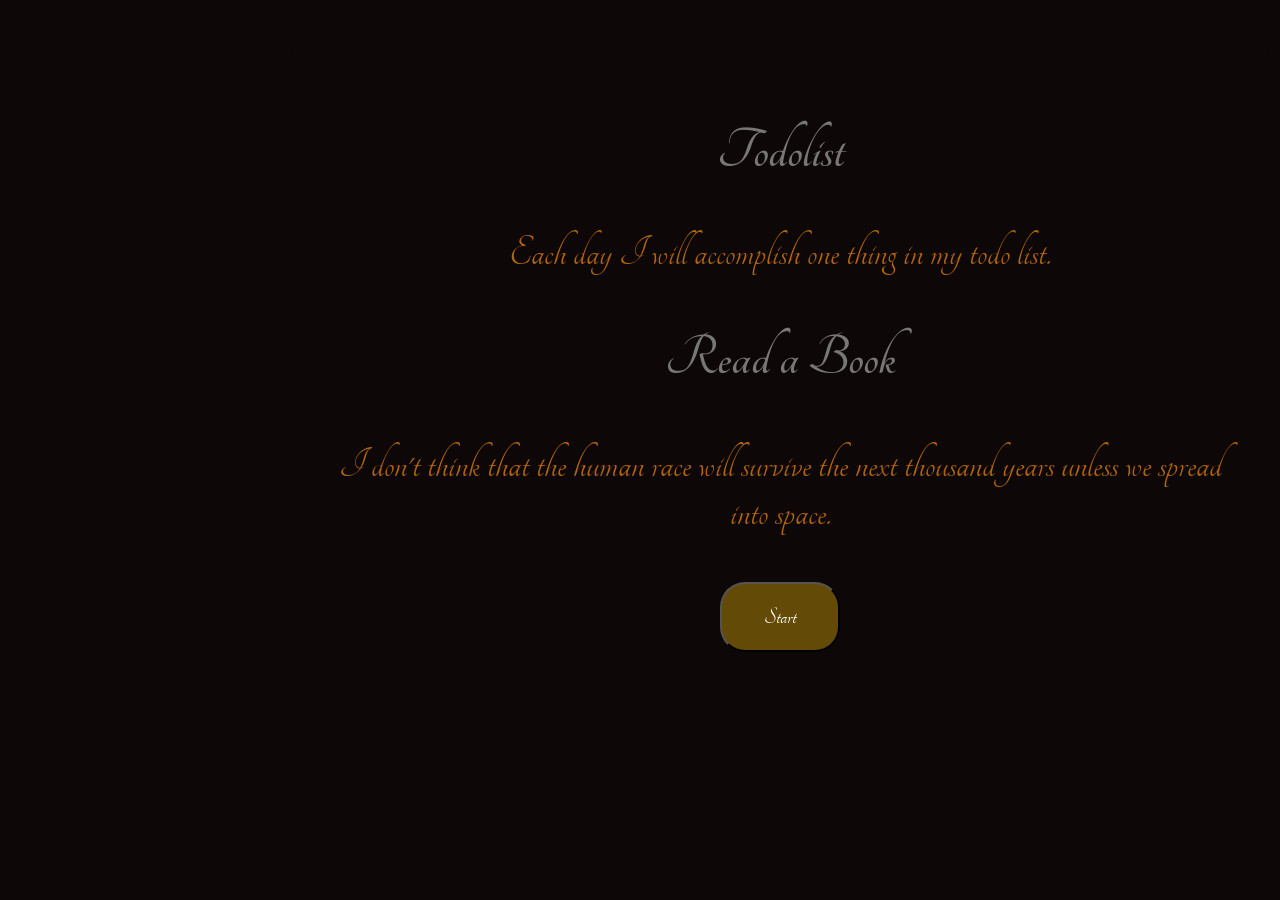
<file: First code/index.html>
<!DOCTYPE html>
<html>

<head>
    <link rel="preconnect" href="https://fonts.googleapis.com">
    <link rel="preconnect" href="https://fonts.gstatic.com" crossorigin>
    <link
        href="https://fonts.googleapis.com/css2?family=Fraunces:ital,opsz,wght@0,9..144,100..900;1,9..144,100..900&family=Tangerine:wght@400;700&display=swap"
        rel="stylesheet">

    <link rel="stylesheet" href="style.css">
</head>
<style>

</style>

<body class="body">

    <div>
        <div class="background-container d-flex flex-column justify-content-center">
            <div>
                <h1 class="head">Todolist</h1>
                <p class="head3">
                    Each day I will accomplish one thing in my todo list.
                </p>
            </div>

            <div class="head3">
                <h2 class="head">Read a Book</h2>

                <p class="head3">
                    I don't think that the human race will survive the next thousand years unless we spread into space.
                </p>
            </div>

            <div class="head2">
                <button class="button">Start</button>
            </div>
        </div>
    </div>

    </div>

</body>

</html>
</file>
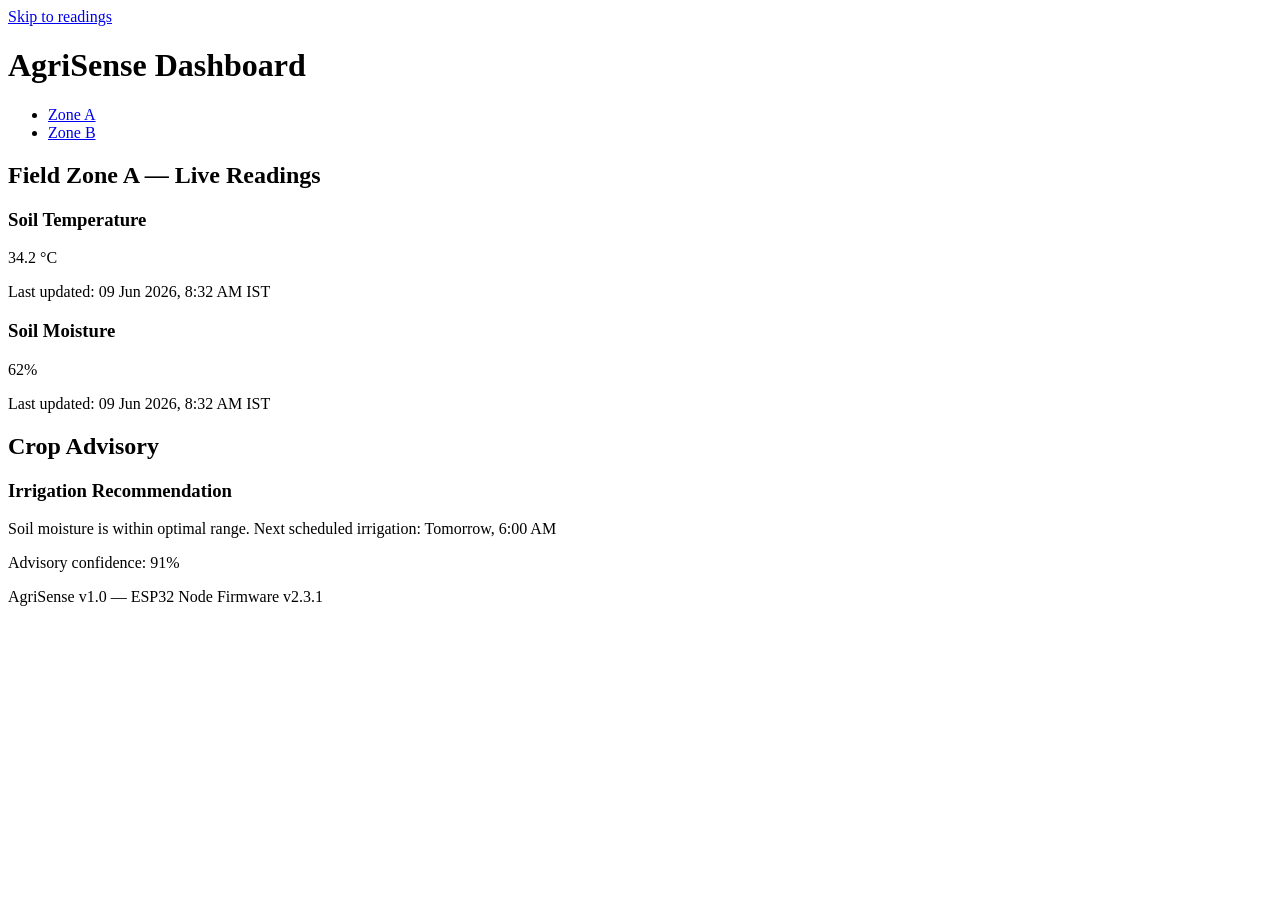
<file: Html sechamatic/index.html>
<!DOCTYPE html>
<html lang="en">
<!-- The example structure with ai (laterly I implemented code)-->

<head>
    <meta charset="UTF-8" />
    <meta name="viewport" content="width=device-width, initial-scale=1.0" />
    <!--
    viewport meta is critical for field dashboards —
    farm managers often check on mobile devices
  -->
    <title>AgriSense — Zone A Monitor</title>
</head>

<body>

    <!-- LANDMARK: Skip navigation for accessibility compliance-->
    <a href="#main-content" class="skip-link">Skip to readings</a>

    <header role="banner">
        <h1>AgriSense Dashboard</h1>
        <nav aria-label="Zone Navigation">
            <ul>
                <li><a href="#zone-a" aria-current="page">Zone A</a></li>
                <li><a href="#zone-b">Zone B</a></li>
            </ul>
        </nav>
    </header>

    <!-- MAIN CONTENT: This is where your React components will live
    eventually — but the semantic skeleton stays the same-->
    <main id="main-content">

        <section id="zone-a" aria-labelledby="zone-a-heading">
            <h2 id="zone-a-heading">Field Zone A — Live Readings</h2>

            <!-- 
        Each sensor reading is an <article> because it is:
        - Self-contained
        - Independently meaningful
        - Could be syndicated or extracted on its own
      -->

            <article aria-labelledby="soil-temp-label">
                <h3 id="soil-temp-label">Soil Temperature</h3>

                <!--
          <data> element: value="" holds the raw machine value
          Inner text holds human-readable formatted string
          Your JS will update data-* attributes and value dynamically
        -->
                <data value="34.2" data-unit="celsius" data-sensor-id="ESP32-ZA-01" data-status="normal">
                    34.2 °C
                </data>

                <!--
          <time> element: datetime="" must be ISO 8601 format
          This is what your database query and chart library reads
        -->
                <footer>
                    <p>Last updated:
                        <time datetime="2026-06-09T08:32:00+05:30">
                            09 Jun 2026, 8:32 AM IST
                        </time>
                    </p>
                </footer>
            </article>

            <article aria-labelledby="soil-moisture-label">
                <h3 id="soil-moisture-label">Soil Moisture</h3>
                <data value="62" data-unit="percent" data-sensor-id="ESP32-ZA-01" data-status="optimal">
                    62%
                </data>
                <footer>
                    <p>Last updated:
                        <time datetime="2026-06-09T08:32:00+05:30">
                            09 Jun 2026, 8:32 AM IST
                        </time>
                    </p>
                </footer>
            </article>

        </section>

        <!-- ============================================================
      ADVISORY SECTION: This is where your crop AI output appears
      Note: <aside> is WRONG here — advisory IS primary content
    ============================================================ -->
        <section aria-labelledby="advisory-heading">
            <h2 id="advisory-heading">Crop Advisory</h2>
            <article>
                <h3>Irrigation Recommendation</h3>
                <p>Soil moisture is within optimal range.
                    Next scheduled irrigation: <time datetime="2026-06-10T06:00:00+05:30">
                        Tomorrow, 6:00 AM
                    </time>
                </p>
                <!--
          data-confidence will eventually be populated by
          your Python ML model's output score
        -->
                <footer>
                    <p>Advisory confidence: <data value="0.91">91%</data></p>
                </footer>
            </article>
        </section>

    </main>

    <footer role="contentinfo">
        <p>AgriSense v1.0 — ESP32 Node Firmware v2.3.1</p>
    </footer>

</body>

</html>
</file>
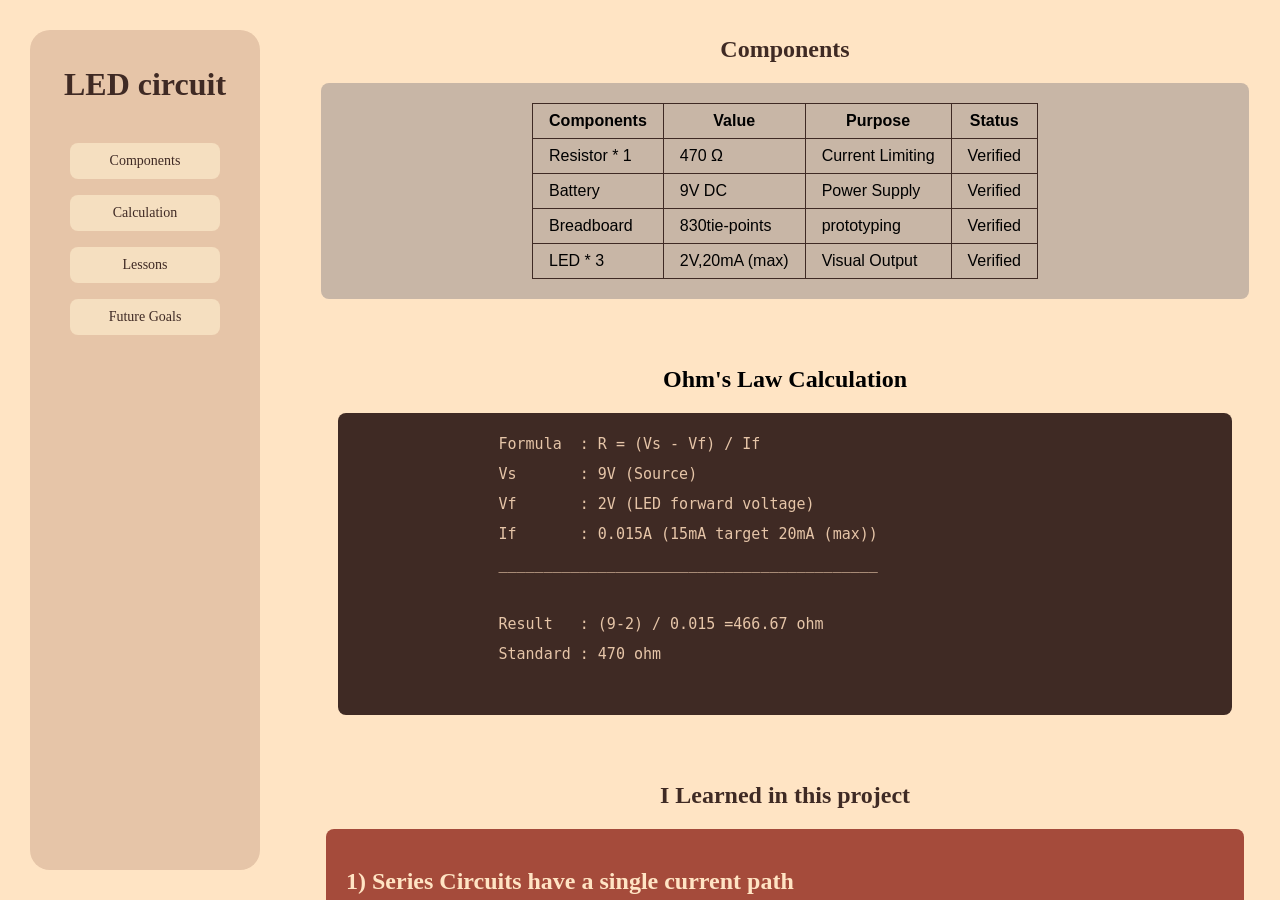
<file: LED circuit webpage/led.html>
<!DOCTYPE html>
<html>

<head>
    <meta charset="UTF-8">
    <meta name="viewport" content="width=device-width, 
                   initial-scale=1.0">
    <title>LED Circuit Details</title>
    <link rel="stylesheet" href="style.css">
</head>

<body class="background">
    <div class="navbar">
        <h1 class="head">LED circuit</h1>
        <div class="navbar-card">
            <a href="#components">Components</a>
            <a href="#calculation">Calculation</a>
            <a href="#lessons">Lessons</a>
            <a href="#future">Future Goals</a>
        </div>
    </div>
    <main class="main-content">
        <section id="components">
            <h2 class="head">Components</h2>
            <div class="component-card">
                <div class="list-style">
                    <table class="component-table">
                        <tr>
                            <th>Components</th>
                            <th>Value</th>
                            <th>Purpose</th>
                            <th>Status</th>
                        </tr>
                        <tr>
                            <td>Resistor * 1</td>
                            <td>470 Ω</td>
                            <td>Current Limiting</td>
                            <td>Verified</td>
                        </tr>
                        <tr>
                            <td>Battery</td>
                            <td>9V DC</td>
                            <td>Power Supply</td>
                            <td>Verified</td>
                        </tr>
                        <tr>
                            <td>Breadboard</td>
                            <td>830tie-points</td>
                            <td>prototyping</td>
                            <td>Verified</td>
                        </tr>
                        <tr>
                            <td>LED * 3</td>
                            <td>2V,20mA (max)</td>
                            <td>Visual Output</td>
                            <td>Verified</td>
                        </tr>
                    </table>
                </div>

            </div>
        </section>
        <section id="calculation">
            <div>
                <h2>Ohm's Law Calculation</h2>
                <pre>
                Formula  : R = (Vs - Vf) / If
                Vs       : 9V (Source)
                Vf       : 2V (LED forward voltage)
                If       : 0.015A (15mA target 20mA (max))
                __________________________________________

                Result   : (9-2) / 0.015 =466.67 ohm
                Standard : 470 ohm
               </pre>
            </div>
        </section>
        <section id="lessons">
            <h2 class="head">I Learned in this project</h2>
            <div class="project-info">
                <div>
                    <h2>1) Series Circuits have a single current path</h2>
                    <p>One open connection kills all LEDs simultaneously</p>
                </div>
                <div>
                    <h2>2) Resistors are never optional</h2>
                    <p>Without one, current is 70x the LEDs rated maximulm-instant destruction</p>
                </div>
                <div>
                    <h2>3) Voltage divides in series, current stays constant</h2>
                    <p>3 * 2V = 6V across LEDs, remaining 3V across resistor</p>
                </div>
                <div>
                    <h2>4) Always calculate R before connecting power</h2>
                    <p>R = (Vs - Vf) / If - memorise this formula</p>
                </div>
            </div>
        </section>
        <section id="future">
            <h2 class="head">Future Integration Roadmap</h2>
            <div class="future-card">
                <table class="future">
                    <tr>
                        <th>Timeline</th>
                        <th>Milestone</th>
                        <th>Techonology</th>
                    </tr>
                    <tr>
                        <td>Week-01</td>
                        <td>LED circuit + HTML documentaion</td>
                        <td>HTML, CSS, Breadboard</td>
                    </tr>
                    <tr>
                        <td>Week-10</td>
                        <td>Control LED remotely via API</td>
                        <td>ESP32, Arduino C++</td>
                    </tr>
                    <tr>
                        <td>Week 15</td>
                        <td>Control LED remotely via API</td>
                        <td>Node.js, HTTP, REST</td>
                    </tr>
                </table>
            </div>
        </section>
    </main>
</body>

</html>
</file>
<file: First code/style.css>
.head {
    text-align: center;
    color: rgb(119, 119, 117);
    font-family: "Tangerine";
    font-size: 60px;
    font-weight: bold;
}

.body {
    margin: 0px;
    background-color: rgb(14, 7, 7);
}

.background-container {
    background-size: auto;
    background-color: rgb(14, 7, 7);
    padding: 40px;
    border-radius: 20px;
    width: 900px;
    margin-left: 290px;
    margin-top: 40px;
}

.head3 {
    color: rgb(180, 102, 13);
    font-family: "Tangerine";
    text-align: center;
    font-size: 45px;
}

.head2 {
    text-decoration: underline;
    color: rgb(6, 4, 4);
    font-family: "Tangerine";
    text-align: center;
}

.button {
    color: white;
    text-align: center;
    font-family: "tangerine";
    background-color: rgb(99, 74, 6);
    height: 70px;
    width: 120px;
    font-size: 25px;
    border-radius: 25px;
    padding: 10px;
}

.para {
    text-align: center;
    color: rgb(29, 17, 17);
    text-decoration: underline;
}
</file>
<file: LED circuit webpage/style.css>
.head {
    font-family: Georgia, 'Times New Roman', Times, serif;
    color: #3f2a24;
    text-align: center;
}

.html {
    scroll-behavior: smooth;
}

.navbar {
    padding: 15px;
    background-color: #e6c5a8;
    border-radius: 20px;
    margin: 30px;
    text-align: center;
    width: 200px;
    min-height: 90vh;
}

.navbar-card {
    padding: 10px;
    margin: 15px;
    flex-direction: column;
    display: flex;
}

.navbar-card a {
    display: block;
    padding: 10px;
    margin: 8px 0;
    text-decoration: none;
    color: #3f2a24;
    background-color: #f5dfc0;
    border-radius: 8px;
    font-family: Georgia, 'Times New Roman', Times, serif;
    font-size: 14px;
}

.navbar-card a:hover {
    background-color: #3f2a24;
    color: #e6c5a8;
}

.background {
    margin: 0px;
    background-color: bisque;
    height: 100vh;
    display: flex;
    flex-direction: row;
}

.component-card {
    padding: 20px;
    background-color: #c8b6a6;
    border-radius: 8px;
    margin: 15px;
}

.list-style {
    list-style-type: none;
}

.component-table {
    margin: 0 auto;
    border-collapse: collapse;
}

.component-table th,
.component-table td {
    border: 1px solid #3f2a24;
    padding: 8px 16px;
    font-family: arial, sans-serif;
}

.main-content {
    flex: 1;
    padding: 1rem;
    overflow-y: auto;
}

#calculation {
    padding: 2rem;
    text-align: center;
}

#calculation pre {
    background-color: #3f2a24;
    color: #e6c5a8;
    padding: 1rem;
    border-radius: 8px;
    font-size: 15px;
    text-align: left;
    line-height: 2;
}

.project-info {
    padding: 20px;
    color: #ffe4c4;
    background-color: #a54b3b;
    border-radius: 8px;
    margin: 20px;
}

.future {
    margin: 0 auto;
    border-collapse: collapse;
    color: #3f2a24;
}

.future th,
.future td {
    border: 1px solid #271b17;
    padding: 8px 16px;
    font-family: arial, sans-serif;
}

.future-card {
    padding: 20px;
    background-color: #e9b587;
    border-radius: 8px;
    margin: 15px;
}
</file>
